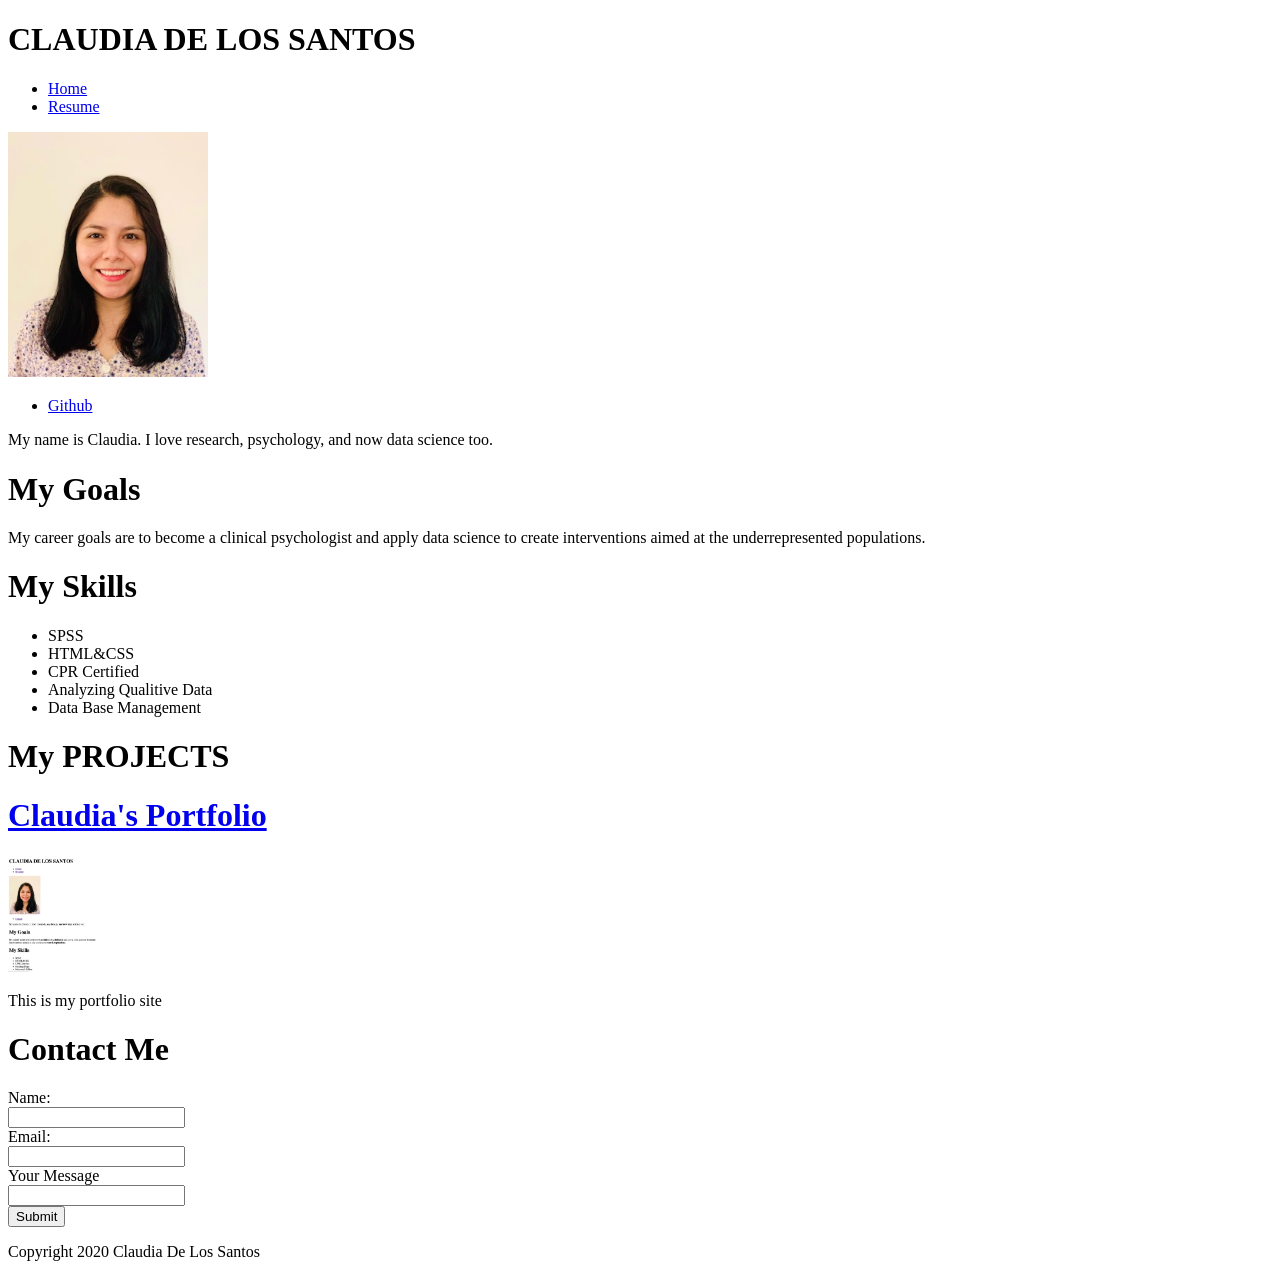
<file: Module_3_HTML/Portfolio/index.html>
<!DOCTYPE html>
<html>
  <head>
    <title>Claudia D's Portfolio</title>
  </head>
  <body>
    <div class="banner">
      <div class="title">
        <h1>CLAUDIA DE LOS SANTOS</h1>
      </div>
      <div class="nav">
        <ul>
          <li><a href="index.html">Home</a></li>
          <li><a href="resume.html">Resume</a></li>
        </ul>
      </div>
    </div>
    <div class="about-me">
      <div class="profile">
        <div class="profile-pic">
          <img
            src="images/ClaudiaDeLosSantos.jpg"
            alt="profile picture"
            width="200px"
          />
        </div>
        <div class="social-media">
          <ul>
            <li>
              <a href="https://github.com/cldelossantos" target="_blank"
                >Github</a
              >
            </li>
          </ul>
        </div>
      </div>
      <div class="about-me-text">
        <p>
          My name is Claudia. I love research, psychology, and now data science
          too.
        </p>
      </div>
    </div>
    <div class="career">
      <div class="goals">
        <h1>My Goals</h1>
        <p>
          My career goals are to become a clinical psychologist and apply data
          science to create interventions aimed at the underrepresented
          populations.
        </p>
      </div>
      <div class="skills">
        <h1>My Skills</h1>
        <ul>
          <li>SPSS</li>
          <li>HTML&CSS</li>
          <li>CPR Certified</li>
          <li>Analyzing Qualitive Data</li>
          <li>Data Base Management</li>
        </ul>
      </div>
    </div>
    <div class="projects">
      <h1>My PROJECTS</h1>
      <div class="projects">
        <a href="index.html"><h1>Claudia's Portfolio</h1></a>
        <img src="images/screenshot.png" alt="screenshot" width="100px" />
        <p>This is my portfolio site</p>
      </div>
    </div>
    <div class="contact-form">
      <h1>Contact Me</h1>
      <form class="contact">
        <label for="name">Name:</label><br />
        <input type="text" name="name" /><br />
        <label for="email">Email:</label><br />
        <input type="text" name="email" /><br />
        <label for="message">Your Message</label><br />
        <input type="text" name="message" /><br />
        <input type="submit" name="Contact" /><br />
      </form>
    </div>
    <div class="footer">
      <p>Copyright 2020 Claudia De Los Santos</p>
    </div>
  </body>
</html>
</file>
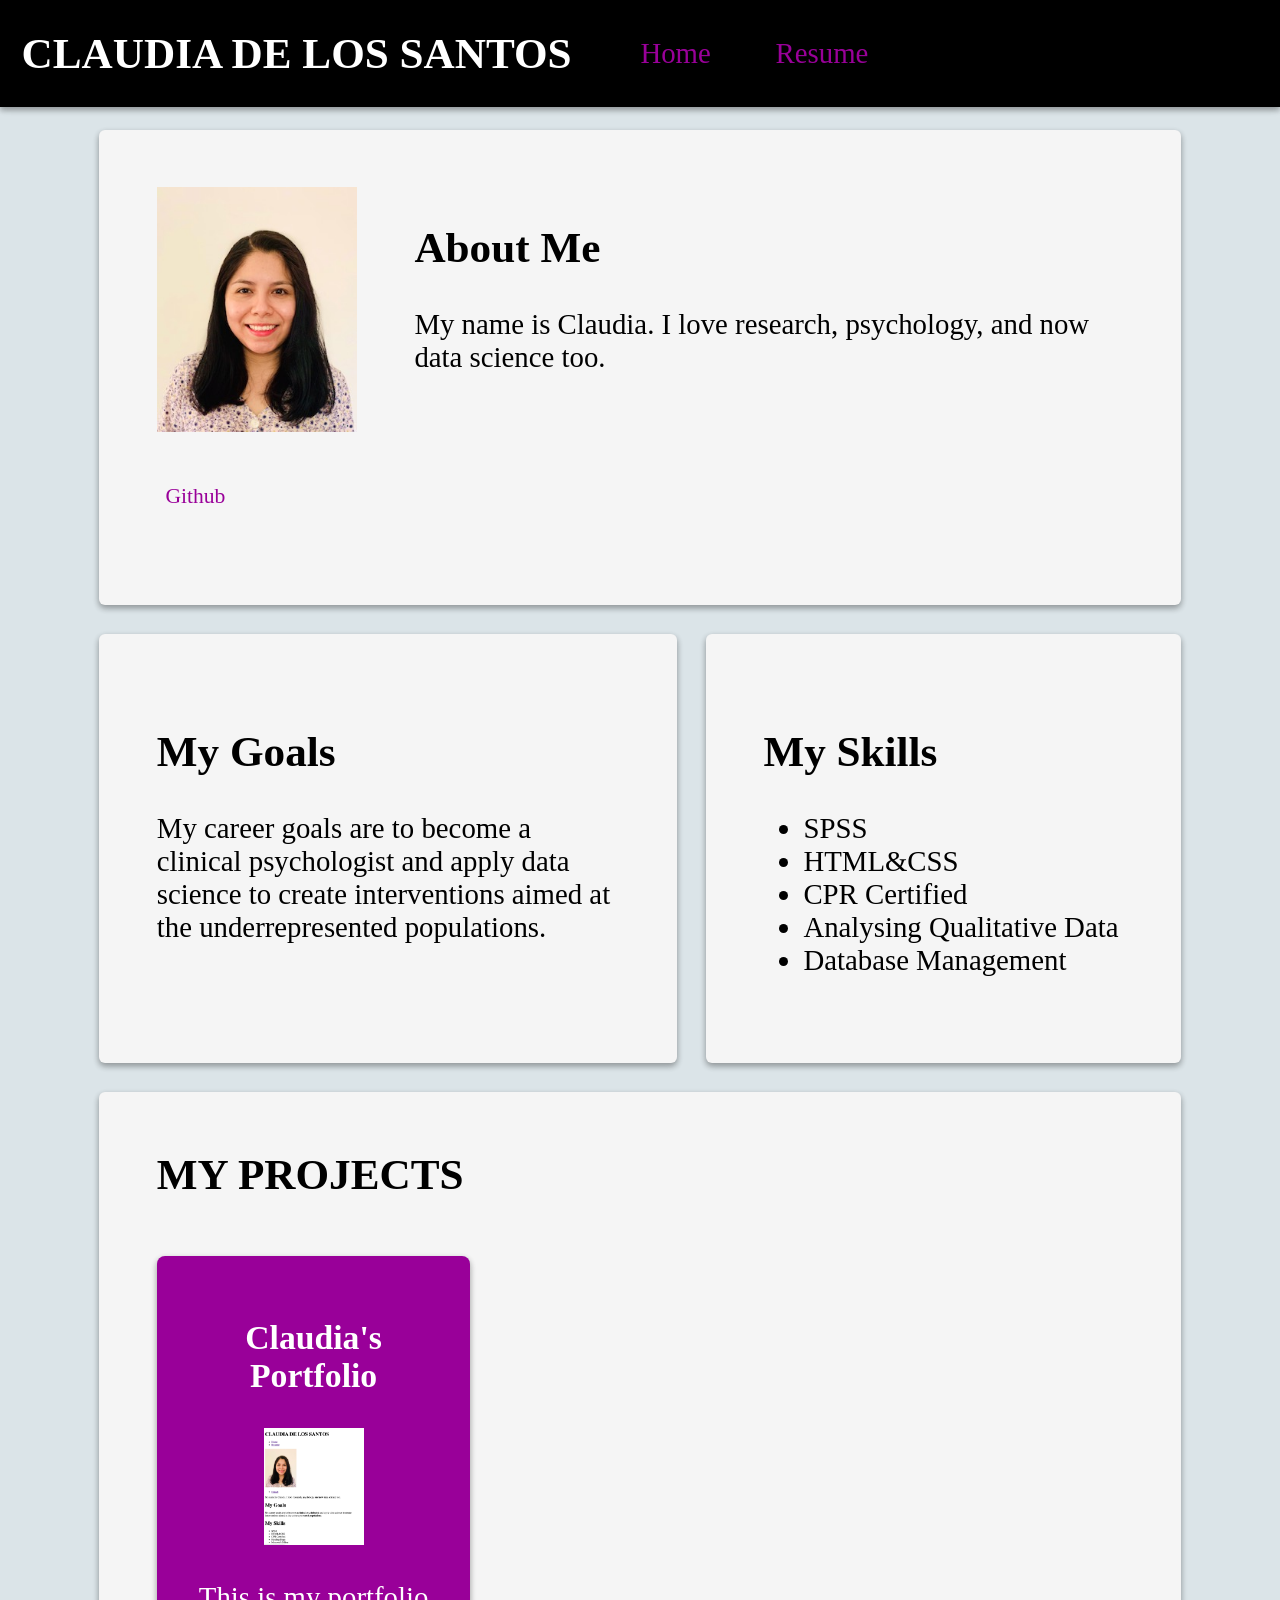
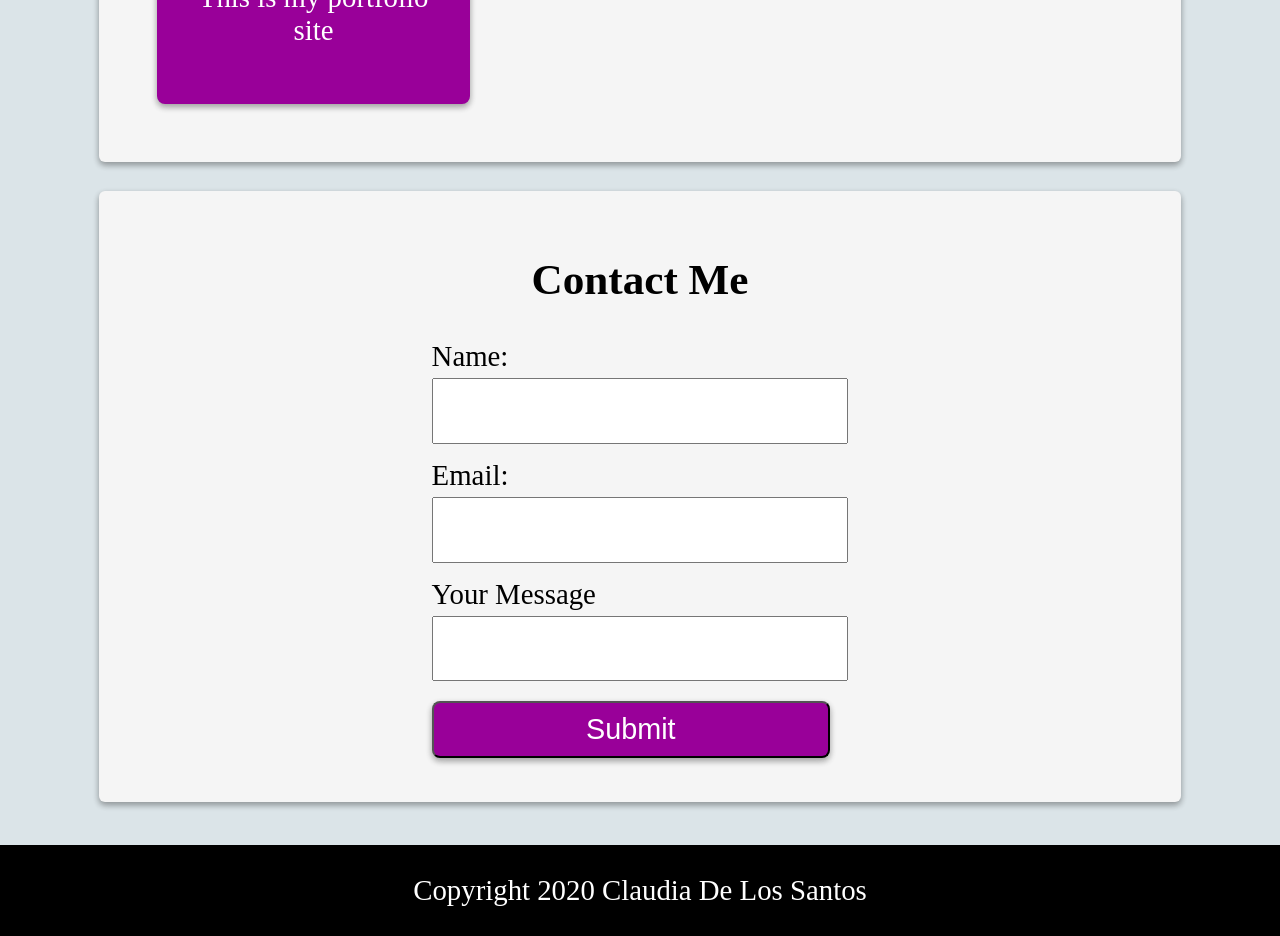
<file: Module_4_CSS/Portfolio/index.html>
<!DOCTYPE html>
<html>
  <head>
    <title>Claudia D's Portfolio</title>
    <link
      href="https://fonts.googleapis.com/css2?family=Oswald&display=swap"
      rel="stylesheet"
    />
    <link rel="stylesheet" type="text/css" href="css/style.css" />
  </head>
  <body>
    <div class="banner">
      <div class="title">
        <h1>CLAUDIA DE LOS SANTOS</h1>
      </div>
      <div class="nav">
        <ul>
          <li><a href="index.html">Home</a></li>
          <li><a href="resume.html">Resume</a></li>
        </ul>
      </div>
    </div>
    <div class="about-me">
      <div class="profile">
        <div class="profile-pic">
          <img
            src="images/ClaudiaDeLosSantos.jpg"
            alt="profile picture"
            width="200px"
          />
        </div>
        <div class="social-media">
          <ul>
            <li>
              <a href="https://github.com/cldelossantos" target="_blank"
                >Github</a
              >
            </li>
          </ul>
        </div>
      </div>
      <div class="about-me-text">
        <h2>About Me</h2>
        <p>
          My name is Claudia. I love research, psychology, and now data science
          too.
        </p>
      </div>
    </div>
    <div class="career">
      <div class="goals">
        <h2>My Goals</h2>
        <p>
          My career goals are to become a clinical psychologist and apply data
          science to create interventions aimed at the underrepresented
          populations.
        </p>
      </div>
      <div class="skills">
        <h2>My Skills</h2>
        <ul>
          <li>SPSS</li>
          <li>HTML&CSS</li>
          <li>CPR Certified</li>
          <li>Analysing Qualitative Data</li>
          <li>Database Management</li>
        </ul>
      </div>
    </div>
    <div class="projects">
      <h2>MY PROJECTS</h2>
      <div class="project">
        <a href="index.html"><h3>Claudia's Portfolio</h3></a>
        <img src="images/screenshot.png" alt="screenshot" width="100px" />
        <p>This is my portfolio site</p>
      </div>
    </div>
    <div class="contact-form">
      <h2>Contact Me</h2>
      <form class="contact">
        <label for="name">Name:</label><br />
        <input type="text" name="name" /><br />
        <label for="email">Email:</label><br />
        <input type="text" name="email" /><br />
        <label for="message">Your Message</label><br />
        <input type="text" name="message" /><br />
        <input type="submit" name="Contact" /><br />
      </form>
    </div>
    <div class="footer">
      <p>Copyright 2020 Claudia De Los Santos</p>
    </div>
  </body>
</html>
</file>
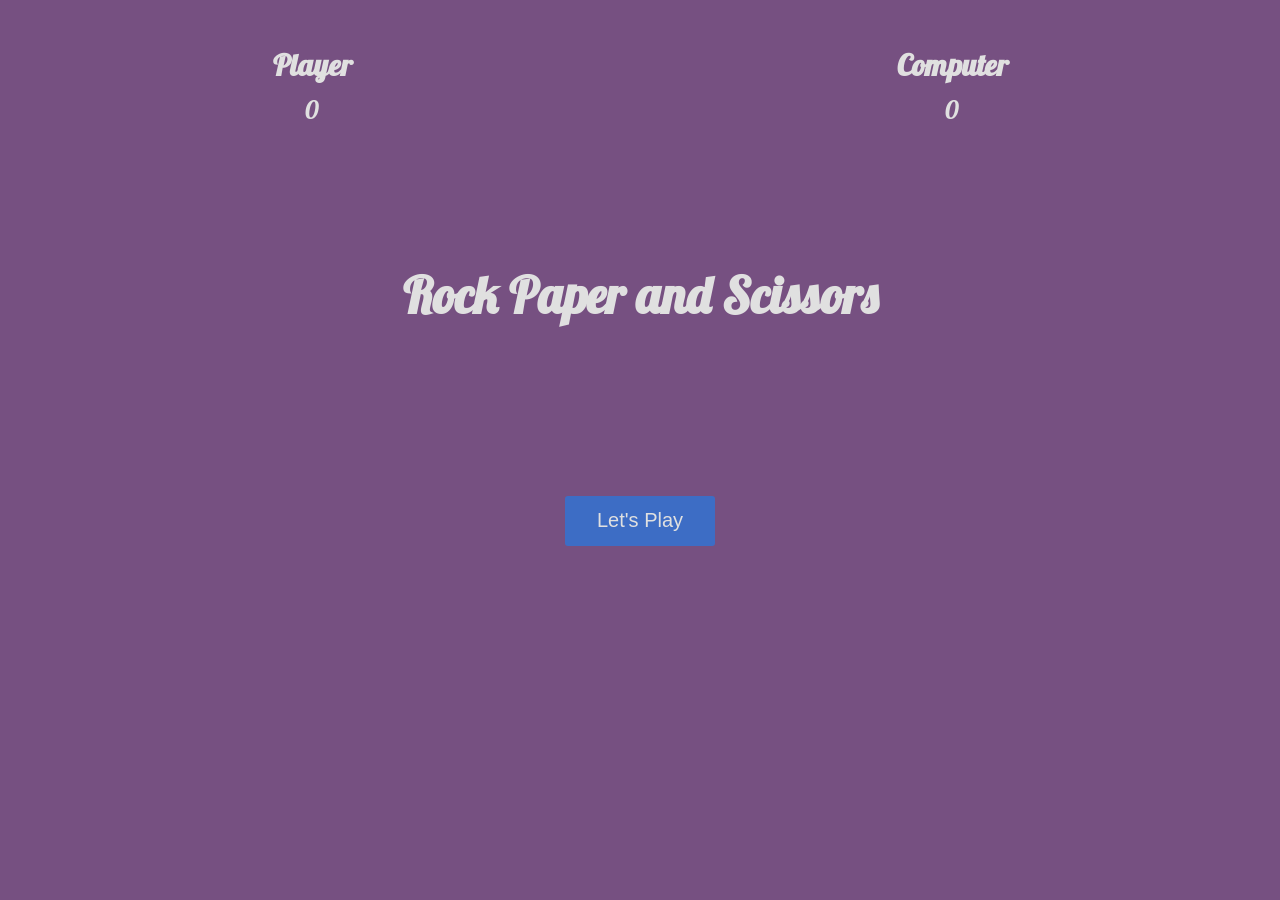
<file: Module_6_Programming2/Projects /Rock Paper Scissors/index.html>
<!DOCTYPE html>
<html lang="en">
  <head>
    <link
      href="https://fonts.googleapis.com/css2?family=Lobster&display=swap"
      rel="stylesheet"
    />
    <meta charset="UTF-8" />
    <meta name="viewport" content="width=device-width, initial-scale=1.0" />
    <meta http-equiv="X-UA-Compatible" content="ie=edge" />
    <link rel="stylesheet" href="./css/style.css" />
    <title>Rock paper and scissors</title>
  </head>
  <body>
    <section class="game">
      <div class="score">
        <div class="player-score">
          <h2>Player</h2>
          <p>0</p>
        </div>
        <div class="computer-score">
          <h2>Computer</h2>
          <p>0</p>
        </div>
      </div>

      <div class="intro">
        <h1>Rock Paper and Scissors</h1>
        <button>Let's Play</button>
      </div>

      <div class="match fadeOut">
        <h2 class="winner">Choose an option</h2>
        <div class="hands">
          <img class="player-hand" src="./assets/rock.png" alt="" />
          <img class="computer-hand" src="./assets/rock.png" alt="" />
        </div>
        <div class="options">
          <button class="rock">rock</button>
          <button class="paper">paper</button>
          <button class="scissors">scissors</button>
        </div>
      </div>
    </section>

    <script src="./js/app.js"></script>
  </body>
</html>
</file>
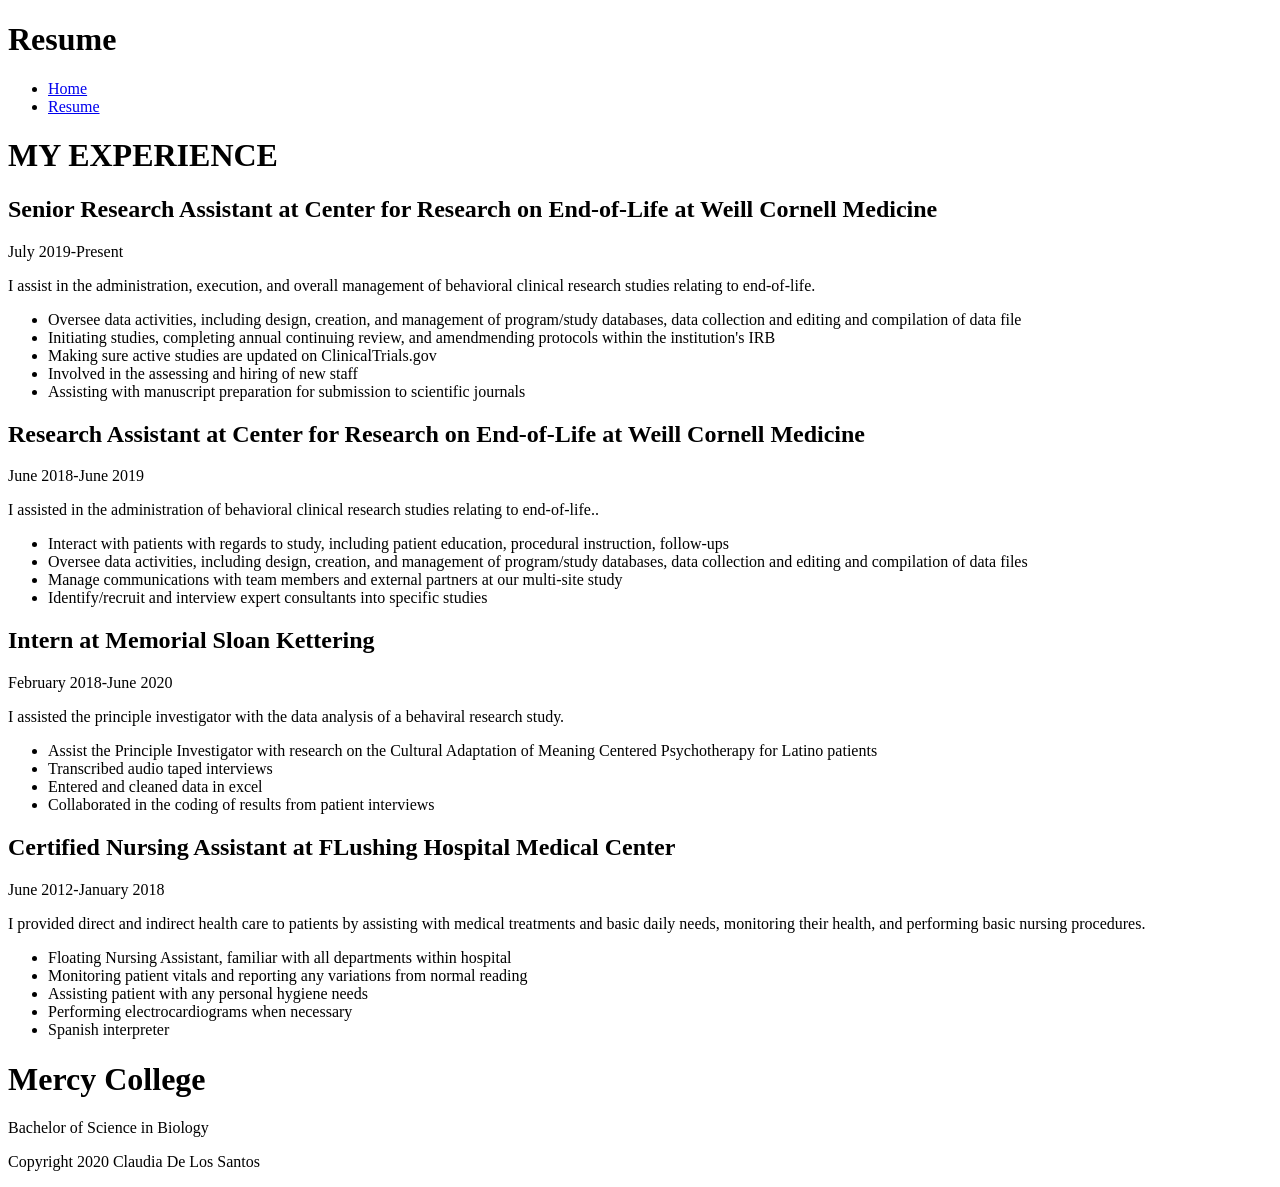
<file: Module_3_HTML/Portfolio/resume.html>
<!DOCTYPE html>
<html>
  <head>
    <title>Resume</title>
  </head>
  <body>
    <div class="banner">
      <div class="title">
        <h1>Resume</h1>
      </div>
      <div class="nav">
        <ul>
          <li><a href="index.html">Home</a></li>
          <li><a href="resume.html">Resume</a></li>
        </ul>
      </div>
      <div class="jobs">
        <h1>MY EXPERIENCE</h1>
        <div class="job">
          <h2>Senior Research Assistant at Center for Research on End-of-Life at Weill Cornell Medicine</h2>
          <p class="date">July 2019-Present</p>
          <p class="desc">
            I assist in the administration, execution, and overall management of
            behavioral clinical research studies relating to end-of-life.
          </p>
          <ul class="duties">
            <li>Oversee data activities, including design, creation, and
              management of program/study databases, data collection and editing
              and compilation of data file</li>
            <li>Initiating studies, completing annual continuing review, and
              amendmending protocols within the institution's IRB</li>
            <li>Making sure active studies are updated on ClinicalTrials.gov</li>
            <li>Involved in the assessing and hiring of new staff</li>
            <li>Assisting with manuscript preparation for submission to scientific journals</li>
          </ul>
        </div>
        <div class="job">
          <h2>Research Assistant at Center for Research on End-of-Life at Weill Cornell Medicine</h2>
          <p class="date">June 2018-June 2019</p>
          <p class="desc">
            I assisted in the administration of behavioral clinical research studies relating to end-of-life..
          </p>
          <ul class="duties">
            <li>Interact with patients  with regards to study, including patient education, procedural instruction, follow-ups</li>
            <li>Oversee data activities, including design, creation, and management of program/study databases, data collection and editing and compilation of data files</li>
            <li>Manage communications with team members and external partners at our multi-site study</li>
            <li>Identify/recruit and interview expert consultants into specific studies</li>
          </ul>
        </div>
        <div class="job">
          <h2>Intern at Memorial Sloan Kettering</h2>
          <p class="date">February 2018-June 2020</p>
          <p class="desc">
            I assisted the principle investigator with the data analysis of a behaviral research study.
          </p>
          <ul class="duties">
            <li>Assist the Principle Investigator with research on the Cultural Adaptation of
                Meaning Centered Psychotherapy for Latino patients</li>
            <li>Transcribed audio taped interviews</li>
            <li>Entered and cleaned data in excel</li>
            <li>Collaborated in the coding of results from patient interviews</li>
          </ul>
        </div>
        <div class="job">
            <h2>Certified Nursing Assistant at FLushing Hospital Medical Center</h2>
            <p class="date">June 2012-January 2018</p>
            <p class="desc">
                I provided direct and indirect health care to patients by assisting with medical treatments and basic daily needs, monitoring their health, and performing basic nursing procedures.
            </p>
            <ul class="duties">
              <li>Floating Nursing Assistant, familiar with all departments within hospital</li>
              <li>Monitoring patient vitals and reporting any variations from normal reading</li>
              <li>Assisting patient with any personal hygiene needs</li>
              <li>Performing electrocardiograms when necessary</li>
              <li>Spanish interpreter</li>
            </ul>
          </div>
      </div>
      <div class="education">
        <h1>Mercy College </h1>
        <p>Bachelor of Science in Biology</p>
      </div>
      <div class="footer">
        <p>Copyright 2020 Claudia De Los Santos</p>
      </div>
    </div>
  </body>
</html>
</file>
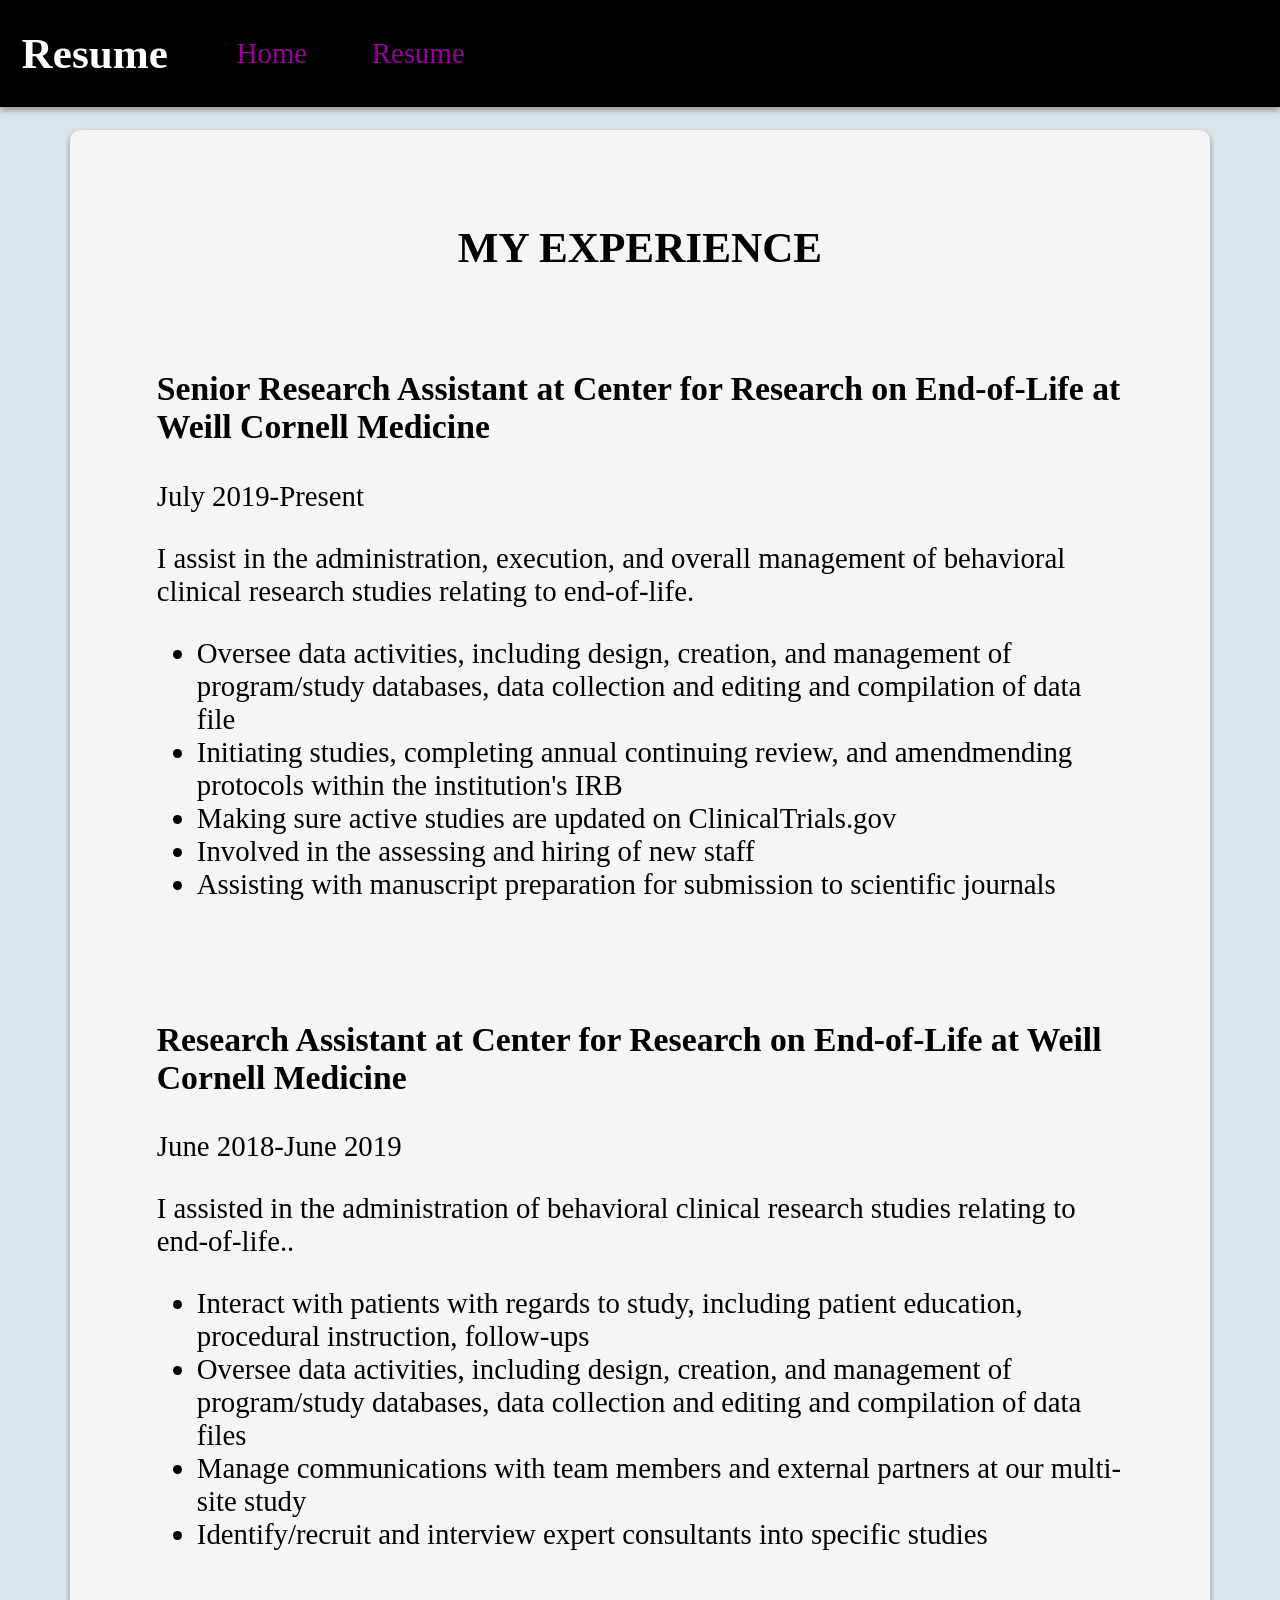
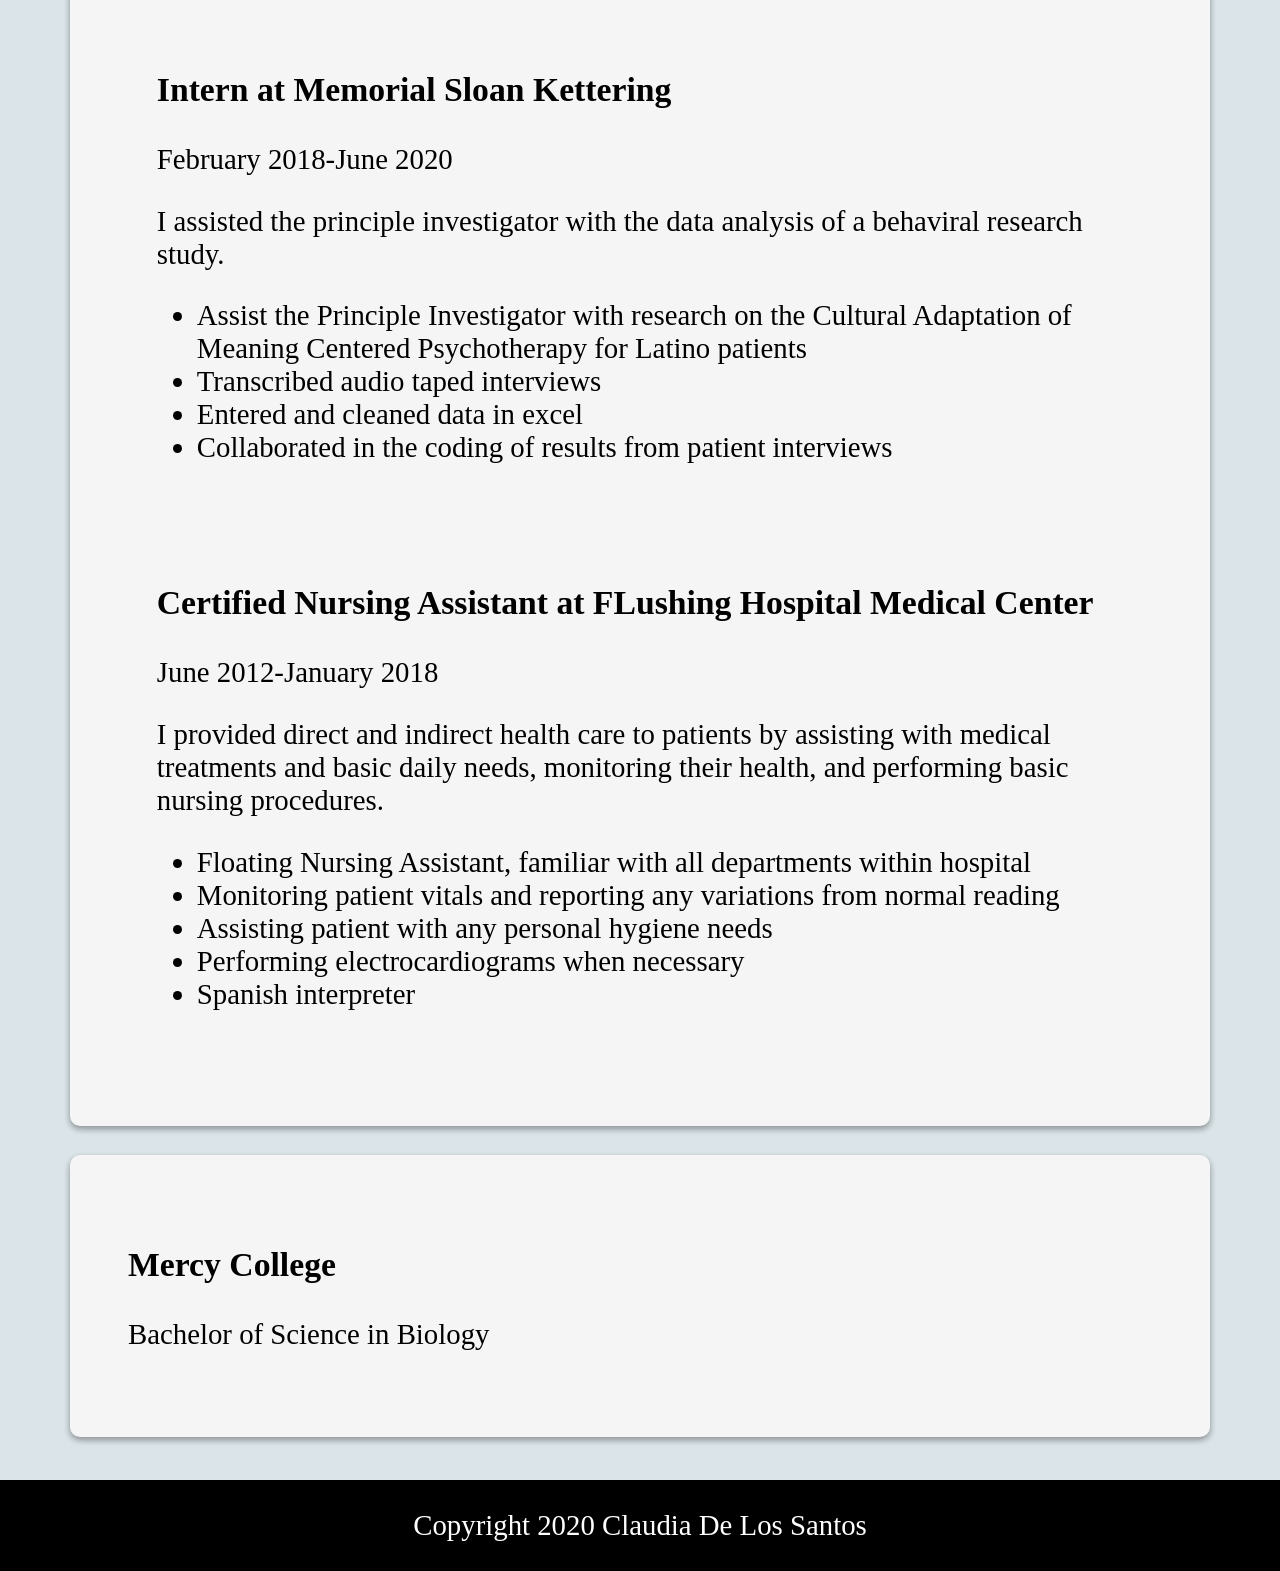
<file: Module_4_CSS/Portfolio/resume.html>
<!DOCTYPE html>
<html>
  <head>
    <title>Resume</title>
    <link href="https://fonts.googleapis.com/css2?family=Oswald&display=swap" rel="stylesheet">
    <link rel="stylesheet" type="text/css" href="css/style.css">
  </head>
  <body>
    <div class="banner">
      <div class="title">
        <h1>Resume</h1>
      </div>
      <div class="nav">
        <ul>
          <li><a href="index.html">Home</a></li>
          <li><a href="resume.html">Resume</a></li>
        </ul>
      </div>
    </div>
      <div class="jobs">
        <h2>MY EXPERIENCE</h2>
        <div class="job">
          <h3>Senior Research Assistant at Center for Research on End-of-Life at Weill Cornell Medicine</h3>
          <p class="date">July 2019-Present</p>
          <p class="desc">
            I assist in the administration, execution, and overall management of
            behavioral clinical research studies relating to end-of-life.
          </p>
          <ul class="duties">
            <li>Oversee data activities, including design, creation, and
              management of program/study databases, data collection and editing
              and compilation of data file</li>
            <li>Initiating studies, completing annual continuing review, and
              amendmending protocols within the institution's IRB</li>
            <li>Making sure active studies are updated on ClinicalTrials.gov</li>
            <li>Involved in the assessing and hiring of new staff</li>
            <li>Assisting with manuscript preparation for submission to scientific journals</li>
          </ul>
        </div>
        <div class="job">
          <h3>Research Assistant at Center for Research on End-of-Life at Weill Cornell Medicine</h3>
          <p class="date">June 2018-June 2019</p>
          <p class="desc">
            I assisted in the administration of behavioral clinical research studies relating to end-of-life..
          </p>
          <ul class="duties">
            <li>Interact with patients  with regards to study, including patient education, procedural instruction, follow-ups</li>
            <li>Oversee data activities, including design, creation, and management of program/study databases, data collection and editing and compilation of data files</li>
            <li>Manage communications with team members and external partners at our multi-site study</li>
            <li>Identify/recruit and interview expert consultants into specific studies</li>
          </ul>
        </div>
        <div class="job">
          <h3>Intern at Memorial Sloan Kettering</h3>
          <p class="date">February 2018-June 2020</p>
          <p class="desc">
            I assisted the principle investigator with the data analysis of a behaviral research study.
          </p>
          <ul class="duties">
            <li>Assist the Principle Investigator with research on the Cultural Adaptation of
                Meaning Centered Psychotherapy for Latino patients</li>
            <li>Transcribed audio taped interviews</li>
            <li>Entered and cleaned data in excel</li>
            <li>Collaborated in the coding of results from patient interviews</li>
          </ul>
        </div>
        <div class="job">
            <h3>Certified Nursing Assistant at FLushing Hospital Medical Center</h3>
            <p class="date">June 2012-January 2018</p>
            <p class="desc">
                I provided direct and indirect health care to patients by assisting with medical treatments and basic daily needs, monitoring their health, and performing basic nursing procedures.
            </p>
            <ul class="duties">
              <li>Floating Nursing Assistant, familiar with all departments within hospital</li>
              <li>Monitoring patient vitals and reporting any variations from normal reading</li>
              <li>Assisting patient with any personal hygiene needs</li>
              <li>Performing electrocardiograms when necessary</li>
              <li>Spanish interpreter</li>
            </ul>
          </div>
      </div>
      <div class="education">
        <h3>Mercy College </h3>
        <p>Bachelor of Science in Biology</p>
      </div>
      <div class="footer">
        <p>Copyright 2020 Claudia De Los Santos</p>
      </div>
    </div>
  </body>
</html>
</file>
<file: Module_4_CSS/Portfolio/css/style.css>
:root {
  --first-color: #dbe4e8;
  --second-color: #f5f5f5;
  --third-color: #990099;
  --fourth-color: black;
  --font-family: "Oswald", sans-serif;
  --shadow: 0 3px 6px rgba(0, 0, 0, 0.16), 0 3px 6px rgba(0, 0, 0, 0.23);
}

html {
  font-size: calc(1em + 1vw);
}
button {
  font-size: inherit;
}
input {
  font-size: inherit;
}
body {
  font-family: var(--font);
  margin: 0;
  background-color: var(--first-color);
  padding-top: 4rem;
  display: grid;

  justify-items: center;
}

/*banner*/
.banner {
  width: 100%;
  display: flex;
  flex-flow: wrap;
  align-items: center;
  list-style-type: none;
  background-color: var(--fourth-color);
  position: fixed;
  top: 0;
  color: var(--third-color);
  box-shadow: var(--shadow);
}
.banner ul {
  list-style-type: none;
}
.banner li {
  display: inline;
  margin: 1rem;
}
.title {
  margin-left: 1em;
  text-align: center;
  font-size: 0.75em;
  color: #fff;
}

a {
  color: var(--third-color);
  width: 100px;
  text-decoration: none;
}

a:hover {
  color: var(--first-color);
}

/*about me*/
.about-me {
  display: flex;
  width: 80vw;
  padding: 1rem;
  margin: 0.5rem;
  border-radius: 6px;
  background-color: var(--second-color);
  box-shadow: var(--shadow);
}
.profile {
  padding: 1em;
}
.profile-pic {
}
.about-me-text {
  padding: 1em;
}
/*social media*/
.social-media li {
  font-size: 0.75em;
  display: inline;
}
.social-media ul {
  padding: 0.3rem;
  list-style-type: none;
}
/*career*/
.career {
  display: flex;
  margin: 0.5rem;
  width: calc(80vw + 2rem);
}
.goals {
  width: 45vw;
  padding: 2rem;
  border-radius: 6px;
  margin-right: 1rem;
  background-color: var(--second-color);
  box-shadow: var(--shadow);
}
.skills {
  width: 35vw;
  padding: 2rem;
  border-radius: 6px;
  background-color: var(--second-color);
  box-shadow: var(--shadow);
}
/*projects*/
.projects {
  display: flex;
  flex-flow: row wrap;
  width: 80vw;
  padding: 1rem;
  margin: 0.5rem;
  border-radius: 6px;
  background-color: var(--second-color);
  box-shadow: var(--shadow);
}
.projects h2 {
  width: 100%;
  margin: 1rem;
}
.project {
  text-align: center;
  padding: 1rem;
  margin: 1rem;
  width: 25%;
  box-shadow: var(--shadow);
  color: #fff;
  background-color: var(--third-color);
  border-radius: 8px;
}
.project a {
  color: #fff;
}
.project:hover {
  transition: all 0.3s cubic-bezier(0.25, 0.8, 0.25, 1);
  box-shadow: 0 14px 28px rgba(0, 0, 0, 0.25), 0 10px 10px rgba(0, 0, 0, 0.22);
}
/*contact*/
.contact-form {
  display: flex;
  flex-flow: column;
  justify-content: center;
  text-align: center;
  width: 80vw;
  padding: 1rem;
  margin: 0.5rem;
  border-radius: 6px;
  background-color: var(--second-color);
  box-shadow: var(--shadow);
}
.contact {
  text-align: left;
  margin: 0 auto;
}
/*form styles*/
Input {
  min-width: 30vw;
  margin-bottom: 15px;
  margin-top: 5px;
  padding: 0.5rem;
}
/*You can specify that a specific input element should be affected by attribute. */
input[type="submit"] {
  background-color: var(--third-color);
  color: white;
  padding: 10px;
  width: calc(30vw + 0.5rem);
  border-radius: 8px;
  box-shadow: var(--shadow);
}
input[type="submit"]:hover {
  transition: all 0.3s cubic-bezier(0.25, 0.8, 0.25, 1);
  box-shadow: 0 14px 28px rgba(0, 0, 0, 0.25), 0 10px 10px rgba(0, 0, 0, 0.22);
}
/*resume*/
.jobs {
  display: flex;
  flex-flow: row wrap;
  justify-content: center;
  width: 80vw;
  margin: 80vw;
  margin: 0.5rem;
  padding: 2rem;
  border-radius: 10px;
  background-color: var(--second-color);
  box-shadow: var(--shadow);
}
.job {
  padding: 1rem;
}
/*education*/
.education {
  width: 80vw;
  margin: 0.5rem;
  padding: 2rem;
  border-radius: 10px;
  background-color: var(--second-color);
  box-shadow: var(--shadow);
}
/*footer*/
.footer {
  margin-top: 1rem;
  width: 100vw;
  background-color: var(--fourth-color);
  color: #fff;
  text-align: center;
}
</file>
<file: Module_6_Programming2/Projects /Rock Paper Scissors/css/style.css>
* {
  margin: 0;
  padding: 0;
  box-sizing: border-box;
}

section {
  height: 100vh;
  background-color: rgb(118, 80, 129);
  font-family: "Lobster", cursive;
}

.score {
  color: rgb(224, 224, 224);
  height: 20vh;
  display: flex;
  justify-content: space-around;
  align-items: center;
}
.score h2 {
  font-size: 30px;
}
.score p {
  text-align: center;
  padding: 10px;
  font-size: 25px;
}

.intro {
  color: rgb(224, 224, 224);
  height: 50vh;
  display: flex;
  flex-direction: column;
  align-items: center;
  justify-content: space-around;
  transition: opacity 0.5s ease;
}

.intro h1 {
  font-size: 50px;
}
.intro button,
.match button {
  width: 150px;
  height: 50px;
  background: none;
  border: none;
  color: rgb(224, 224, 224);
  font-size: 20px;
  background: rgb(61, 109, 197);
  border-radius: 3px;
  cursor: pointer;
}

.match {
  position: absolute;
  top: 50%;
  left: 50%;
  transform: translate(-50%, -50%);
  transition: opacity 0.5s ease 0.5s;
}
.winner {
  color: rgb(224, 224, 224);
  text-align: center;
  font-size: 50px;
}

.hands,
.options {
  display: flex;
  justify-content: space-around;
  align-items: center;
}

.player-hand {
  transform: rotateY(180deg);
}

div.fadeOut {
  opacity: 0;
  pointer-events: none;
}

div.fadeIn {
  opacity: 1;
  pointer-events: all;
}

@keyframes shakePlayer {
  0% {
    transform: rotateY(180deg) translateY(0px);
  }
  15% {
    transform: rotateY(180deg) translateY(-50px);
  }
  25% {
    transform: rotateY(180deg) translateY(0px);
  }
  35% {
    transform: rotateY(180deg) translateY(-50px);
  }
  50% {
    transform: rotateY(180deg) translateY(0px);
  }
  65% {
    transform: rotateY(180deg) translateY(-50px);
  }
  75% {
    transform: rotateY(180deg) translateY(0px);
  }
  85% {
    transform: rotateY(180deg) translateY(-50px);
  }
  100% {
    transform: rotateY(180deg) translateY(0px);
  }
}

@keyframes shakeComputer {
  0% {
    transform: translateY(0px);
  }
  15% {
    transform: translateY(-50px);
  }
  25% {
    transform: translateY(0px);
  }
  35% {
    transform: translateY(-50px);
  }
  50% {
    transform: translateY(0px);
  }
  65% {
    transform: translateY(-50px);
  }
  75% {
    transform: translateY(0px);
  }
  85% {
    transform: translateY(-50px);
  }
  100% {
    transform: translateY(0px);
  }
}
</file>
